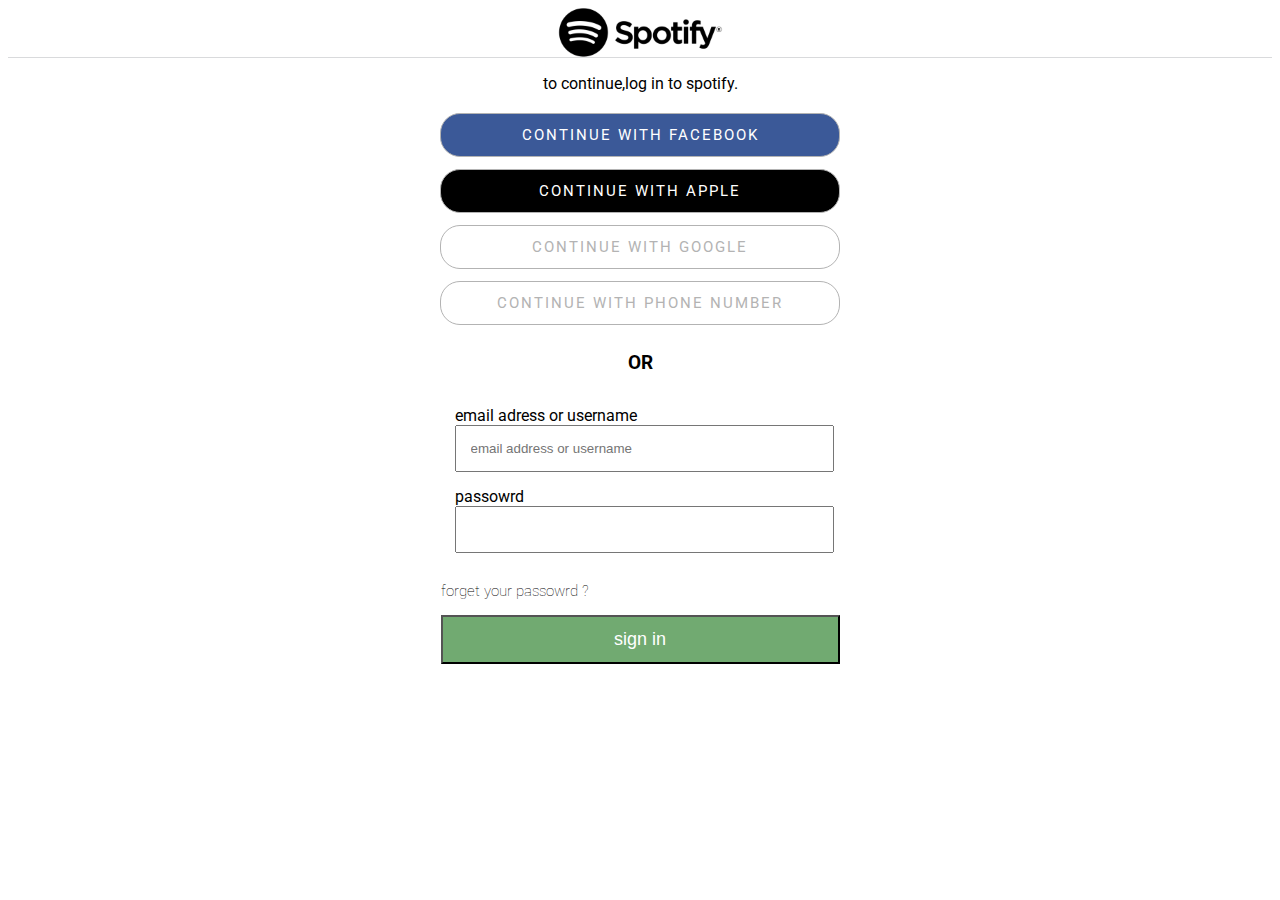
<file: html/login.html>
<!DOCTYPE html>
<html lang="en">
<head>
    <meta charset="UTF-8">
    <meta http-equiv="X-UA-Compatible" content="IE=edge">
    <meta name="viewport" content="width=device-width, initial-scale=1.0">
    <title>Spotify login page</title>
    <link rel="stylesheet" href="stylelog.css">
    
</head>
<body>
    <div class="head-style">
        
        <img src="img/Spotify_Logo_CMYK_Black.png"  alt="">
    </div>
    <div class="center">
        <p class="cont"> to continue,log in to spotify.</p>
        <a heref="#"> continue with facebook</a>
        <a heref="#"> continue with apple</a>
        <a heref="#"> continue with google</a>
        <a heref="#"> continue with phone number</a>
    </div>
    <h3 class="or">OR</h3>
    <div class="center">
        <from action="#">
            <div class="input grid">
                <label for="email" class="form-label"> email adress or username</label>
                <input type="email" class="input" placeholder="email address or username">
                <label  id="email" for="pass" class="form-label">passowrd</label>
                <input type="password" class="input" id="pass" />
            </div>
            
            <div class="form-down">
                <div class="for-check">
                    <p> forget your passowrd ?</p>
                </div>
                <button>
                    sign in
                </button>
            </div>
        </from>
    </div>
</body>
</html>
</file>
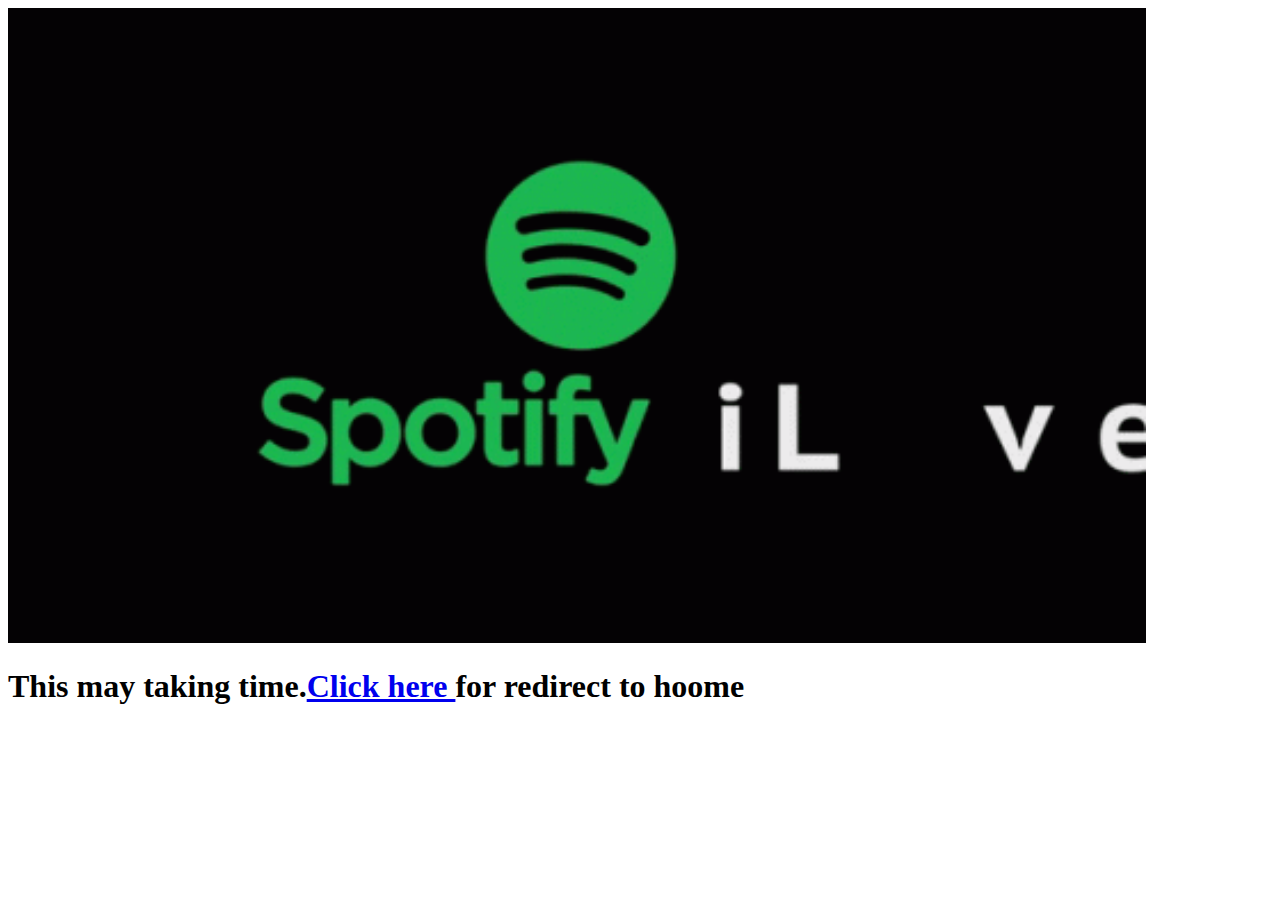
<file: html/singup.html>
<!DOCTYPE html>
<html lang="en">
<head>
    <meta charset="UTF-8">
    <meta http-equiv="X-UA-Compatible" content="IE=edge">
    <meta name="viewport" content="width=device-width, initial-scale=1.0">
    <title>Sing-up Spotify</title>
</head>
<body>
    <img src="img/spotify-spotify-live.gif" width="90%"   alt="">
    <h1>This may taking time.<a href="index.html">Click here </a> for redirect to hoome </h1>
</body>
</html>
</file>
<file: html/stylelog.css>
@import url("https://fonts.googleapis.com/css2?family=roboto:ital,wght@0,500;1,400&display");

*{
    box-sizing: border-box;
}
:root{
    --bg:white;
    --txt:black;
}

body {
    font-family:"roboto",sans-serif;
}
div{
    display: block;
}
.center {
    display:grid;
    place-items: center;
    gap: 4px;
}
h3{
    text-align: center;
    border-spacing: 1px solid rgb(217, 218, 220);
}
.head-style{
    display:flex;
    justify-content: center;
    place-items: center;
    border: 1px;
    border-bottom-style: soild;
    border-color: #b3b3b3;
    border-bottom: 1px solid rgb(217, 218, 220);
}

.head-style .img{
    height: 14px;
    padding: 0px 4px 6px;
}

.center.cont {
    font-weight: bold;
}

a {
    text-align: center;
    text-transform: uppercase;
    letter-spacing: 2px;
    font-size: 15px;
    border-color: #b3b3b3;
    border-width: 1px;
    border-style: solid;
    border-radius: 20px;
    padding: 12px;
    text-decoration: none;
    margin-bottom: 0.5rem;
    width: 400px;
    color: #b3b3b3;
}


a:nth-child(2) {
    background-color: rgb(59,89,152);
    color: white;
}

a:nth-child(3){
    background-color: black;
    color: white;
}

.form-label {
    padding-bottom: 12px;

}
.input {
    padding: 14px;
    width: 379px;

}

.input:nth-child(2)
{
    margin-bottom: 15px;
}
.form-down{
    cursor: pointer;
    font-size: 15px;
    font-weight: lighter;
}

.form-down button{
    background-color: rgb(113,170,113);
    color: white;
    width: 399px;
    padding: 12px;
    font-size: large;
}
</file>
